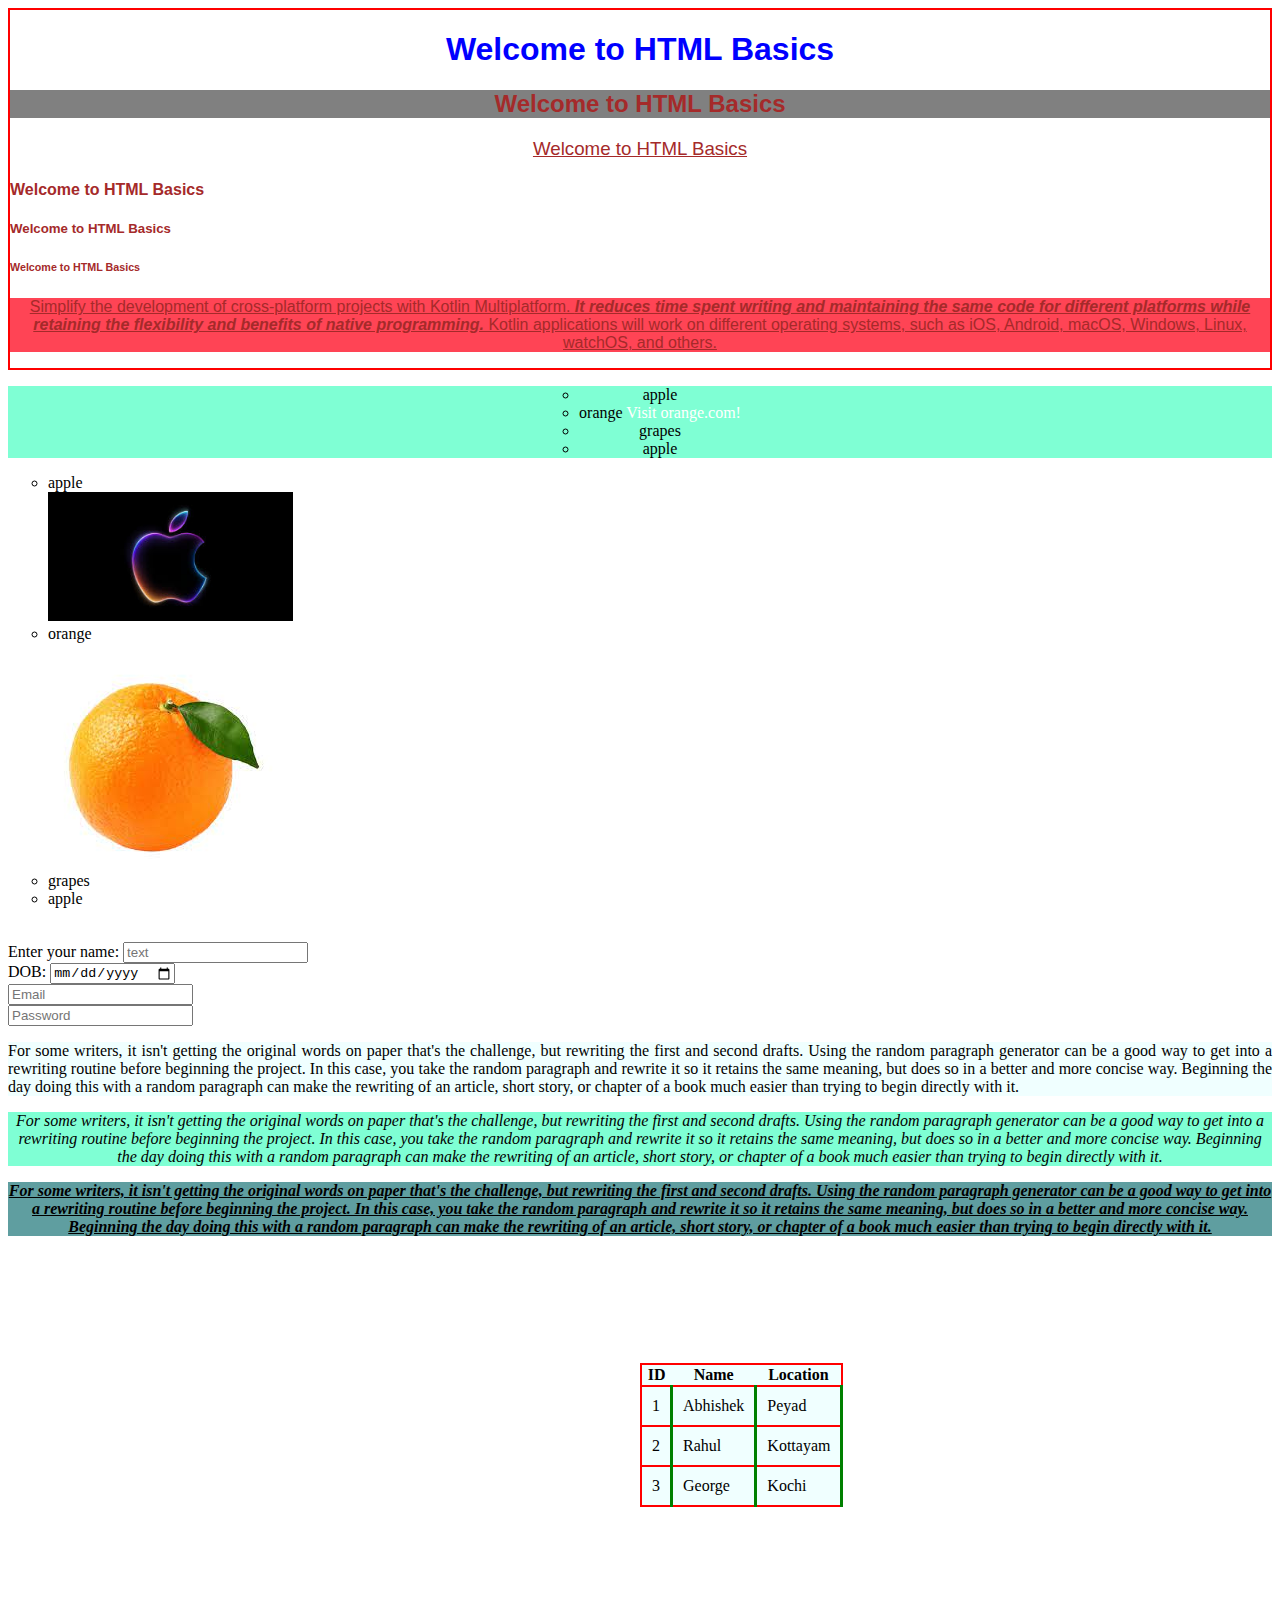
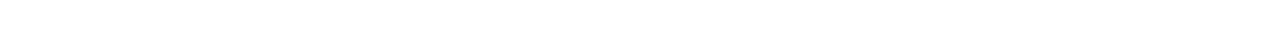
<file: index.html>
<!-- shift+! for boilerplate, ctrl+/ for commenting -->
    <!DOCTYPE html>
    <html lang="en">
    <head>
        <meta charset="UTF-8">
        <meta name="viewport" content="width=device-width, initial-scale=1.0">
        <title>File</title>
        <link rel="stylesheet" href="CSS/stylebasics.css">
        <style>
            /* Internal CSS */
            a{
                color: white;
                text-decoration: none;
            }
            ol{
                background-color: aquamarine;
                text-align: center;
            }
            p{
                background-color: #f45; 
                text-align: center;
            }
            
        </style>
        
    </head>
    <body>
        <div class="group_1">
        <!-- <h1>Heading Tag</h1> -->
         <h1 style="color:blue; text-align: center;">Welcome to HTML Basics</h1>
         <h2 style="font-family:'Gill Sans', 'Gill Sans MT', Calibri, 'Trebuchet MS', sans-serif; text-align: center; background-color:grey;">Welcome to HTML Basics</h2>
         <h3 style="text-decoration:underline; text-align: center; font-weight: 100;">Welcome to HTML Basics</h3>
         <h4>Welcome to HTML Basics</h4>
         <h5>Welcome to HTML Basics</h5>
         <h6>Welcome to HTML Basics</h6>
        <u><p>Simplify the development of cross-platform projects with Kotlin Multiplatform. <b><i>It reduces time spent writing and maintaining the same code for different 
            platforms while retaining the flexibility and benefits of native programming.</i></b> Kotlin applications will work on different operating systems, such as iOS, 
            Android, macOS, Windows, Linux, watchOS, and others.</p></u>

        </div>
    
        <ol type="I" style='display:flex; flex-direction: column; align-items: center;': center;">
            <div class="group_2">
            <li>apple</li>
            <li>orange <a href="https://www.w3schools.com" target="_self">Visit orange.com!</a>
            </li>
            <li>grapes</li>
            <li>apple</li>
            </div>
        </ol>
        <ul type="circle">
        
            <li>apple</li>             <img id="image_1" src="Images/apple.jpeg" alt="apple picutre">
            <li>orange</li>            <img id="2" src="Images/orange.jpeg" alt="orange picutre">
            <li>grapes</li>
            <li>apple</li> 

        </ul>
    

        <!-- Anchor Tags used for navigation -->
         <a href="https:\\google.com" target="_blank">CLICK HERE TO VISIT GOOGLE</a>
         <br>
         <label>Enter your name:   </label>
         <input type="text" placeholder="text" name="" id=""><br>
         <label>DOB:  </label><input type="date" placeholder="Date" id=""><br>
         <input type="email" placeholder="Email" id=""><br>
         <input type="password" placeholder="Password" id="">
        
        <p id="para_1">For some writers, it isn't getting the original words on paper that's the challenge, but rewriting the first and second drafts. 
            Using the random paragraph generator can be a good way to get into a rewriting routine before beginning the project. In this case, you
            take the random paragraph and rewrite it so it retains the same meaning, but does so in a better and more concise way. Beginning the day
            doing this with a random paragraph can make the rewriting of an article, short story, or chapter of a book much easier than trying to 
            begin directly with it.</p>
        <p id="para_2">For some writers, it isn't getting the original words on paper that's the challenge, but rewriting the first and second drafts. 
                Using the random paragraph generator can be a good way to get into a rewriting routine before beginning the project. In this case, you
                take the random paragraph and rewrite it so it retains the same meaning, but does so in a better and more concise way. Beginning the day
                doing this with a random paragraph can make the rewriting of an article, short story, or chapter of a book much easier than trying to 
                begin directly with it.</p>
        <p id="para_3">For some writers, it isn't getting the original words on paper that's the challenge, but rewriting the first and second drafts. 
                    Using the random paragraph generator can be a good way to get into a rewriting routine before beginning the project. In this case, you
                    take the random paragraph and rewrite it so it retains the same meaning, but does so in a better and more concise way. Beginning the day
                    doing this with a random paragraph can make the rewriting of an article, short story, or chapter of a book much easier than trying to 
                    begin directly with it.</p>

        <table style="background-color: azure;>
            <tr class="rgp">
                <th class="gp">ID</th>
                <th class="gp">Name</th>
                <th class="gp">Location</th>
            </tr>
            <tr class="rgp">
                <td class="gp">1</td>
                <td class="gp">Abhishek</td>
                <td class="gp">Peyad</td>
            </tr>
            <tr class="rgp">
                <td class="gp">2</td>
                <td class="gp">Rahul</td>
                <td class="gp">Kottayam</td>
            </tr>
            <tr class="rgp">
                <td class="gp">3</td>
                <td class="gp">George</td>
                <td class="gp">Kochi</td>
            </tr>
            
        </table>
       

        
    </body>
    </html>
</file>
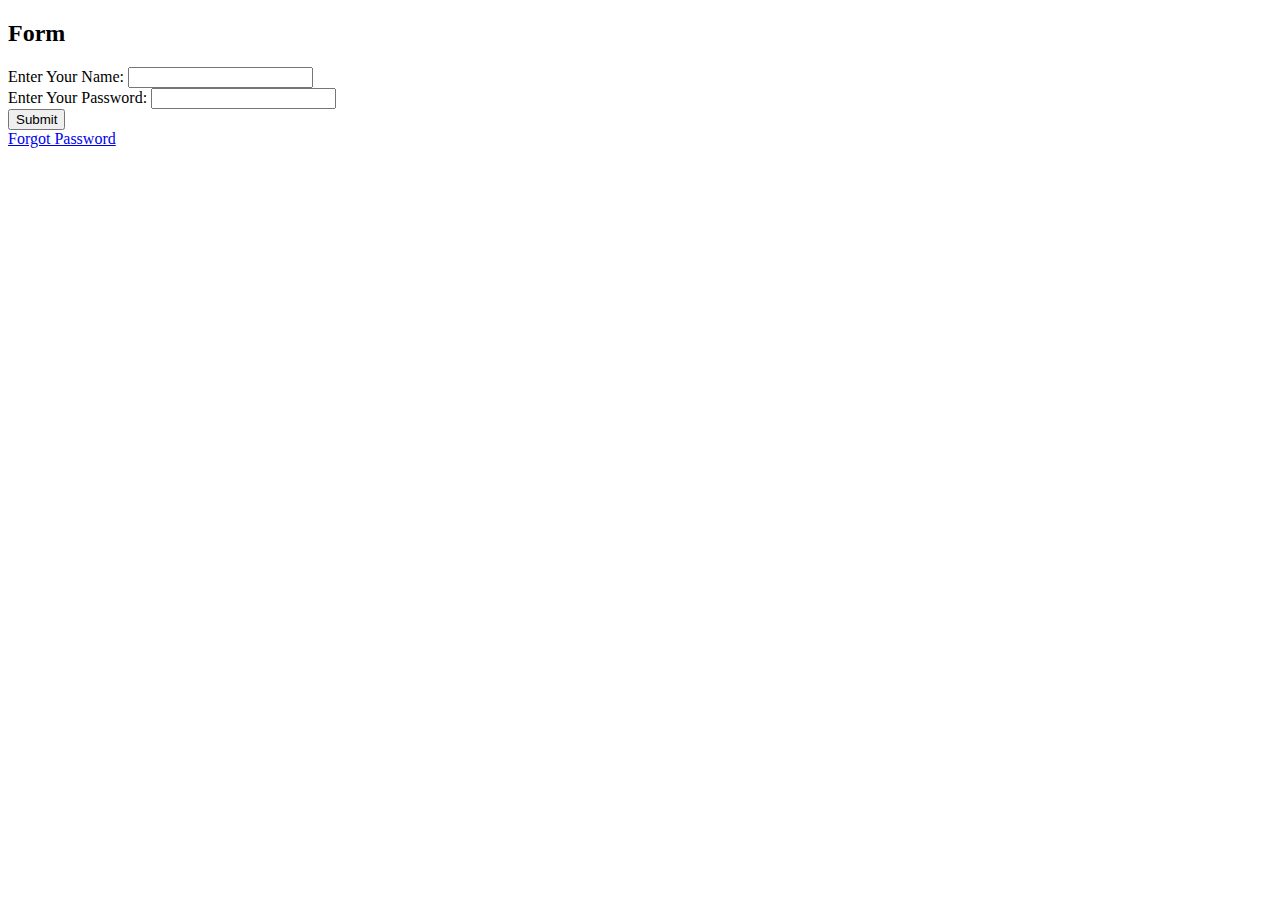
<file: form.html>
<!DOCTYPE html>
<html lang="en">
<head>
    <meta charset="UTF-8">
    <meta name="viewport" content="width=device-width, initial-scale=1.0">
    <title>Registration Form</title>
</head>
<body>
    <h2>Form</h2>
    <form>
        <label for="">Enter Your Name:</label> <input type="email" name="" id=""><br>
        <label for="">Enter Your Password:</label> <input type="password" name="" id=""><br>
        <button type="submit">Submit</button><br>
        <a href="http://127.0.0.1:5500/index.html">Forgot Password</a>
    </form>
    
</body>
</html>
</file>
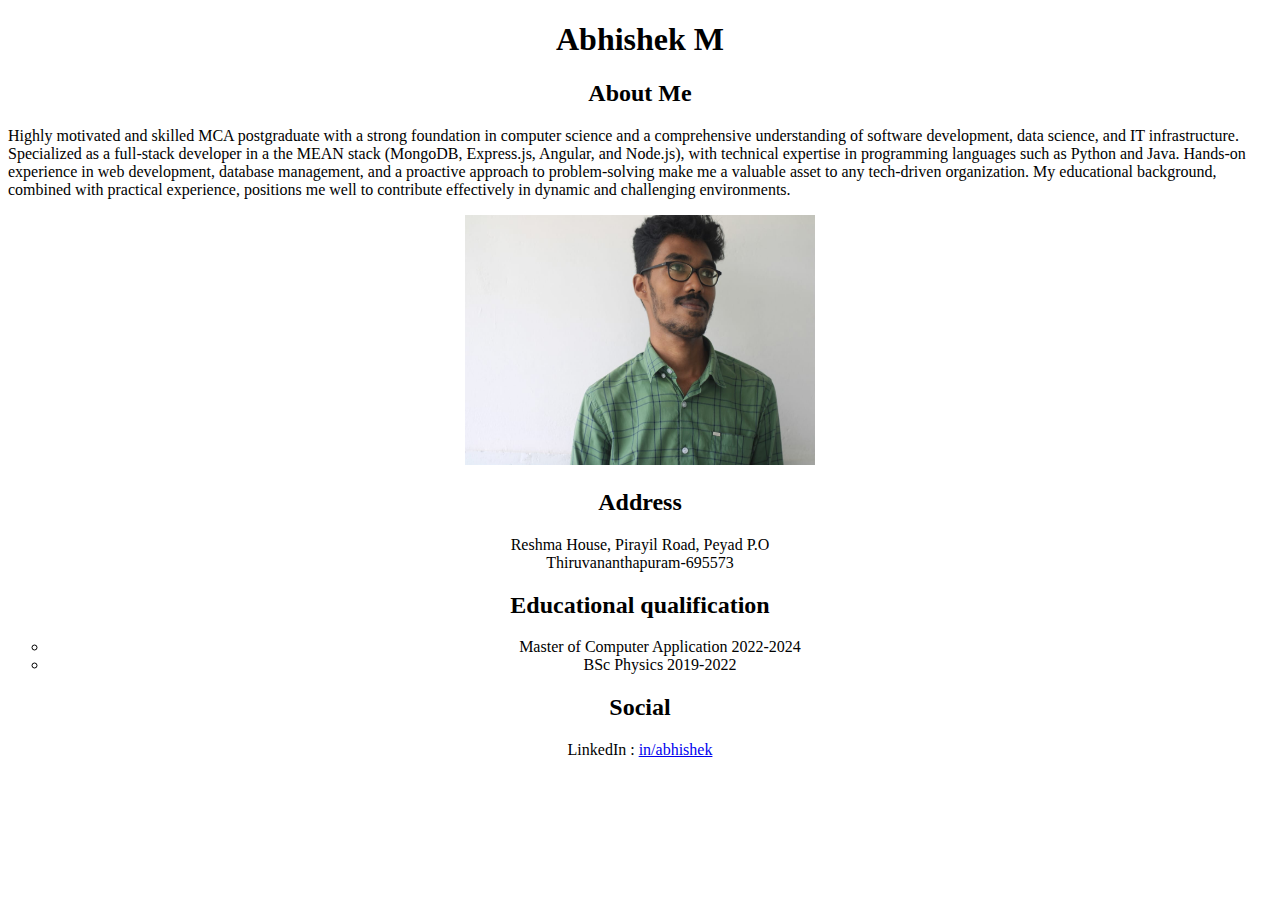
<file: portfolio.html>
<!DOCTYPE html>
<html lang="en">
<head>
    <meta charset="UTF-8">
    <meta name="viewport" content="width=device-width, initial-scale=1.0">
    <title>Portfolio</title>
</head>
<!-- DAY 3

name , address, need to insert photo option,about me: para about you, education qualification using list or table, give linkid profile using link
 -->
<body>
    <center><h1>Abhishek M</h1></center>
    <center><h2>About Me</h2> </center>
    <p>Highly motivated and skilled MCA postgraduate with a strong foundation in computer science and a comprehensive understanding of software
        development, data science, and IT infrastructure. Specialized as a  full-stack developer in a the MEAN stack (MongoDB, Express.js, Angular,
        and Node.js), with technical expertise in programming languages such as Python and Java. Hands-on experience in web development, database
        management, and a proactive approach to problem-solving make me a valuable asset to any tech-driven organization. My educational background,
        combined with practical experience, positions me well to contribute effectively in dynamic and challenging environments.</p>
    <center><img src="Images/Abhishek.jpg" alt="" style="width:350px;height:250px;">
    <h2>Address</h2>
    Reshma House, Pirayil Road, Peyad P.O <br>
    Thiruvananthapuram-695573
    <h2>Educational qualification</h2></center>
    <center><ul type="circle">        
         
    <li>Master of Computer Application  2022-2024</li>
    <li>BSc Physics  2019-2022</li>
</ul></center>
    <center><h2>Social</h2>
    LinkedIn :  <a href="https://www.linkedin.com/in/abhishekm6968/" target="_blank">in/abhishek</a></center>
</body>
</html>
</file>
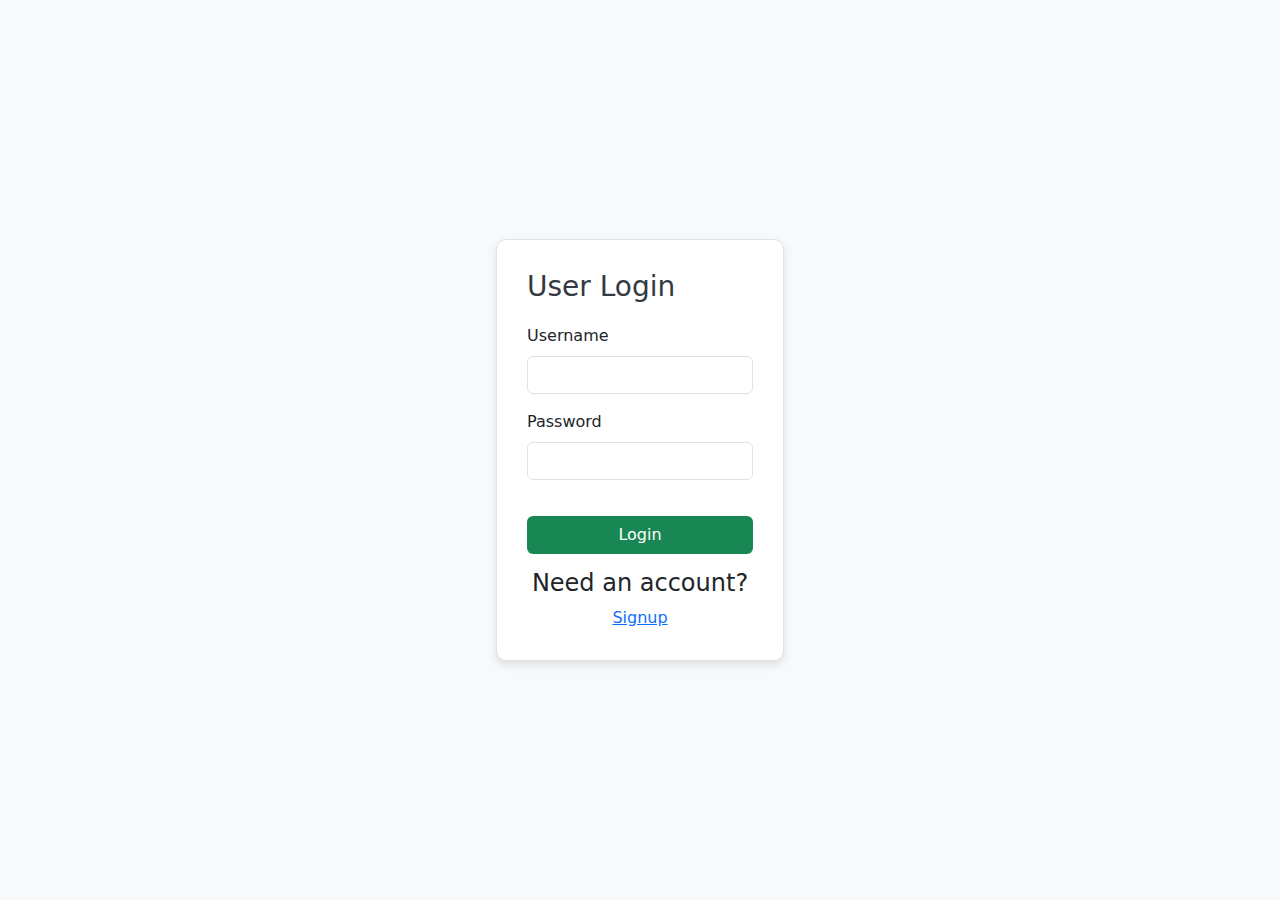
<file: Assignment/login.html>
<!DOCTYPE html>
<html lang="en">

<head>
    <meta charset="UTF-8">
    <meta name="viewport" content="width=device-width, initial-scale=1.0">
    <link href="https://cdn.jsdelivr.net/npm/bootstrap@5.3.3/dist/css/bootstrap.min.css" rel="stylesheet"
        integrity="sha384-QWTKZyjpPEjISv5WaRU9OFeRpok6YctnYmDr5pNlyT2bRjXh0JMhjY6hW+ALEwIH" crossorigin="anonymous">
    <script src="https://cdn.jsdelivr.net/npm/bootstrap@5.3.3/dist/js/bootstrap.bundle.min.js"
        integrity="sha384-YvpcrYf0tY3lHB60NNkmXc5s9fDVZLESaAA55NDzOxhy9GkcIdslK1eN7N6jIeHz" crossorigin="anonymous"></script>
    <title>E-Library</title>
    <style>
        body {
            display: flex;
            justify-content: center;
            align-items: center;
            height: 100vh;
            background-color: #f8f9fa;
        }

        .form-container {
            border: 1px solid #dee2e6;
            border-radius: 10px;
            padding: 30px;
            background-color: #ffffff;
            box-shadow: 0px 4px 8px rgba(0, 0, 0, 0.1);
        }

        .form-container h3 {
            margin-bottom: 20px;
            color: #343a40;
        }

        .form-container .btn-custom {
            background-color: #198754;
            color: white;
            width: 100%;
            margin-top: 20px;
        }

        .form-container .btn-custom:hover {
            background-color: #157347;
        }

        .form-container .form-text {
            color: #6c757d;
        }

        .signup-link {
            margin-top: 15px;
            text-align: center;
        }
    </style>
</head>

<body>
    <div class="form-container">
        <h3>User Login</h3>
        <form class='loginform' action="">
            <div class="mb-3">
                <label for="username" class="form-label">Username</label>
                <input type="text" id="username" class="form-control" aria-describedby="usernameHelp">
            </div>
            <div class="mb-3">
                <label for="password" class="form-label">Password</label>
                <input type="password" id="password" class="form-control" aria-describedby="passwordHelp">
            </div>
            <button id="b1" class="btn btn-custom">Login</button>
            <div class="signup-link">
                <h4>Need an account?</h4>
                <a href="register.html">Signup</a>
            </div>
        </form>
    </div>
</body>

</html>
</file>
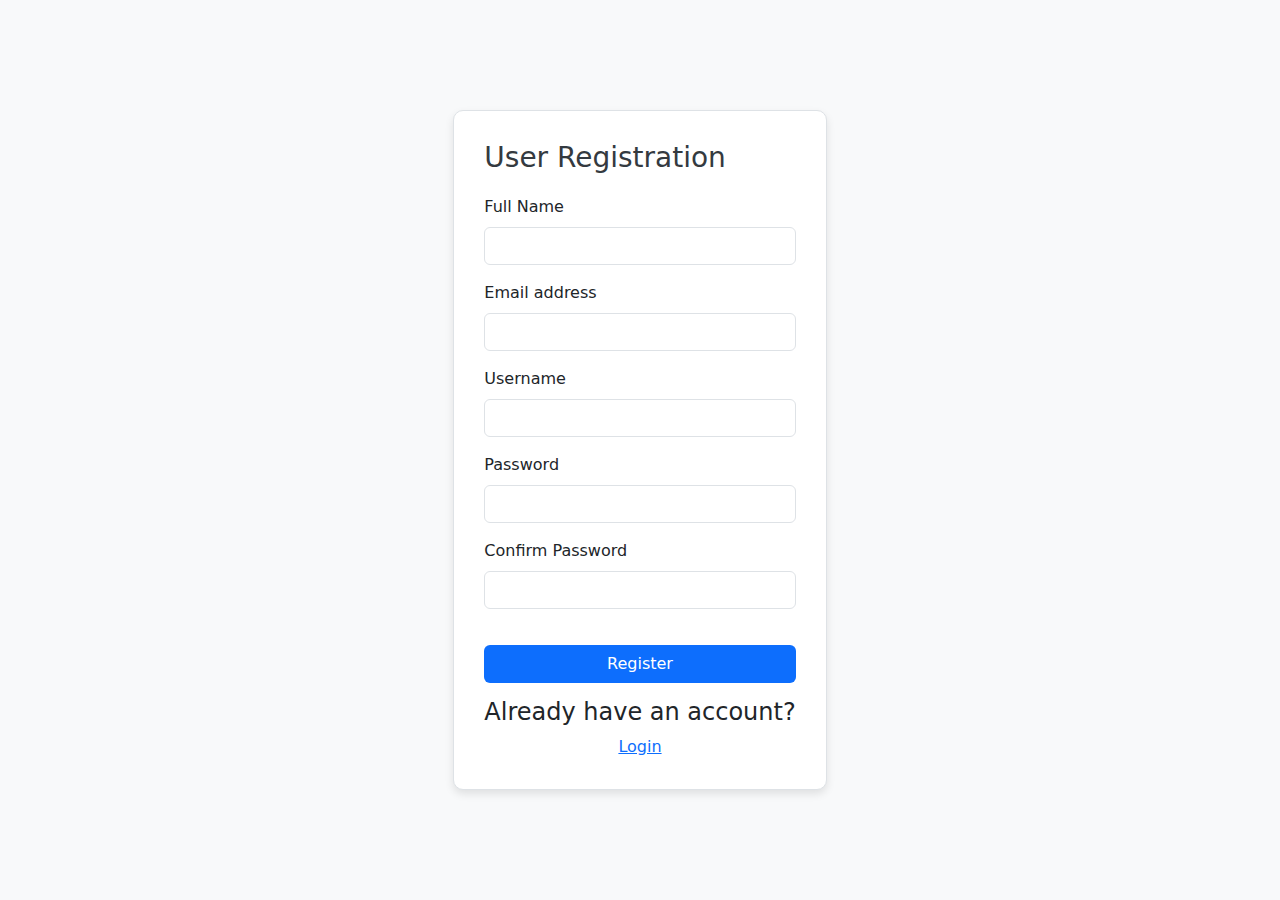
<file: Assignment/register.html>
<!DOCTYPE html>
<html lang="en">

<head>
    <meta charset="UTF-8">
    <meta name="viewport" content="width=device-width, initial-scale=1.0">
    <link href="https://cdn.jsdelivr.net/npm/bootstrap@5.3.3/dist/css/bootstrap.min.css" rel="stylesheet"
        integrity="sha384-QWTKZyjpPEjISv5WaRU9OFeRpok6YctnYmDr5pNlyT2bRjXh0JMhjY6hW+ALEwIH" crossorigin="anonymous">
    <script src="https://cdn.jsdelivr.net/npm/bootstrap@5.3.3/dist/js/bootstrap.bundle.min.js"
        integrity="sha384-YvpcrYf0tY3lHB60NNkmXc5s9fDVZLESaAA55NDzOxhy9GkcIdslK1eN7N6jIeHz" crossorigin="anonymous"></script>
    <title>Registration Form</title>
    <style>
        body {
            display: flex;
            justify-content: center;
            align-items: center;
            height: 100vh;
            background-color: #f8f9fa;
        }

        .form-container {
            border: 1px solid #dee2e6;
            border-radius: 10px;
            padding: 30px;
            background-color: #ffffff;
            box-shadow: 0px 4px 8px rgba(0, 0, 0, 0.1);
        }

        .form-container h3 {
            margin-bottom: 20px;
            color: #343a40;
        }

        .form-container .btn-custom {
            background-color: #0d6efd;
            color: white;
            width: 100%;
            margin-top: 20px;
        }

        .form-container .btn-custom:hover {
            background-color: #0b5ed7;
        }

        .form-container .form-text {
            color: #6c757d;
        }

        .login-link {
            margin-top: 15px;
            text-align: center;
        }
    </style>
</head>

<body>
    <div class="form-container">
        <h3>User Registration</h3>
        <form class='registrationform' action="">
            <div class="mb-3">
                <label for="fullname" class="form-label">Full Name</label>
                <input type="text" id="fullname" class="form-control" aria-describedby="nameHelp">
            </div>
            <div class="mb-3">
                <label for="email" class="form-label">Email address</label>
                <input type="email" id="email" class="form-control" aria-describedby="emailHelp">
            </div>
            <div class="mb-3">
                <label for="username" class="form-label">Username</label>
                <input type="text" id="username" class="form-control" aria-describedby="usernameHelp">
            </div>
            <div class="mb-3">
                <label for="password" class="form-label">Password</label>
                <input type="password" id="password" class="form-control" aria-describedby="passwordHelp">
            </div>
            <div class="mb-3">
                <label for="confirmPassword" class="form-label">Confirm Password</label>
                <input type="password" id="confirmPassword" class="form-control" aria-describedby="confirmPasswordHelp">
            </div>
            <button id="registerBtn" class="btn btn-custom">Register</button>
            <div class="login-link">
                <h4>Already have an account?</h4>
                <a href="login.html">Login</a>
            </div>
        </form>
    </div>
</body>

</html>
</file>
<file: CSS/stylebasics.css>
body{
    background-image: url('https://www.travelandleisure.com/thmb/iAIrOVW7yWrDG8pZBpKMOvEGuNQ=/1500x0/filters:no_upscale():max_bytes(150000):strip_icc()/new-delhi-india-NEWDELHITG0721-60d592e1603349298a0206d67d08582b.jpg');
    background-size: cover;
}
#image_1{
        width: 20%;
        height: auto;
    }
#para_1{
    background-color: azure;
    font-family: serif;
    text-align: justify;
}
#para_2{
    background-color: aquamarine;
    font-style: italic;
}
#para_3{
    background-color: cadetblue;
    font: bold;
    text-decoration: underline;
    font-style: oblique;
    font-weight: 900;
}
.group_1{
    font-family: 'Gill Sans', 'Gill Sans MT', Calibri, 'Trebuchet MS', sans-serif;
    border: 2px solid red;
    color: brown;

}
.group_2{
    list-style: circle;
    
}

table{
    border-collapse: collapse;
    border: 2px solid red;
    margin: 10% 50% 10% 50%   /*margin goes through clockwise direction  */

}
table tr{
    border-bottom: 5px solid red;
    border: 2px solid red
    
}
table td{
    border-right: 3px solid green;
    padding: 10px 10px 10px 10px;

}
</file>
